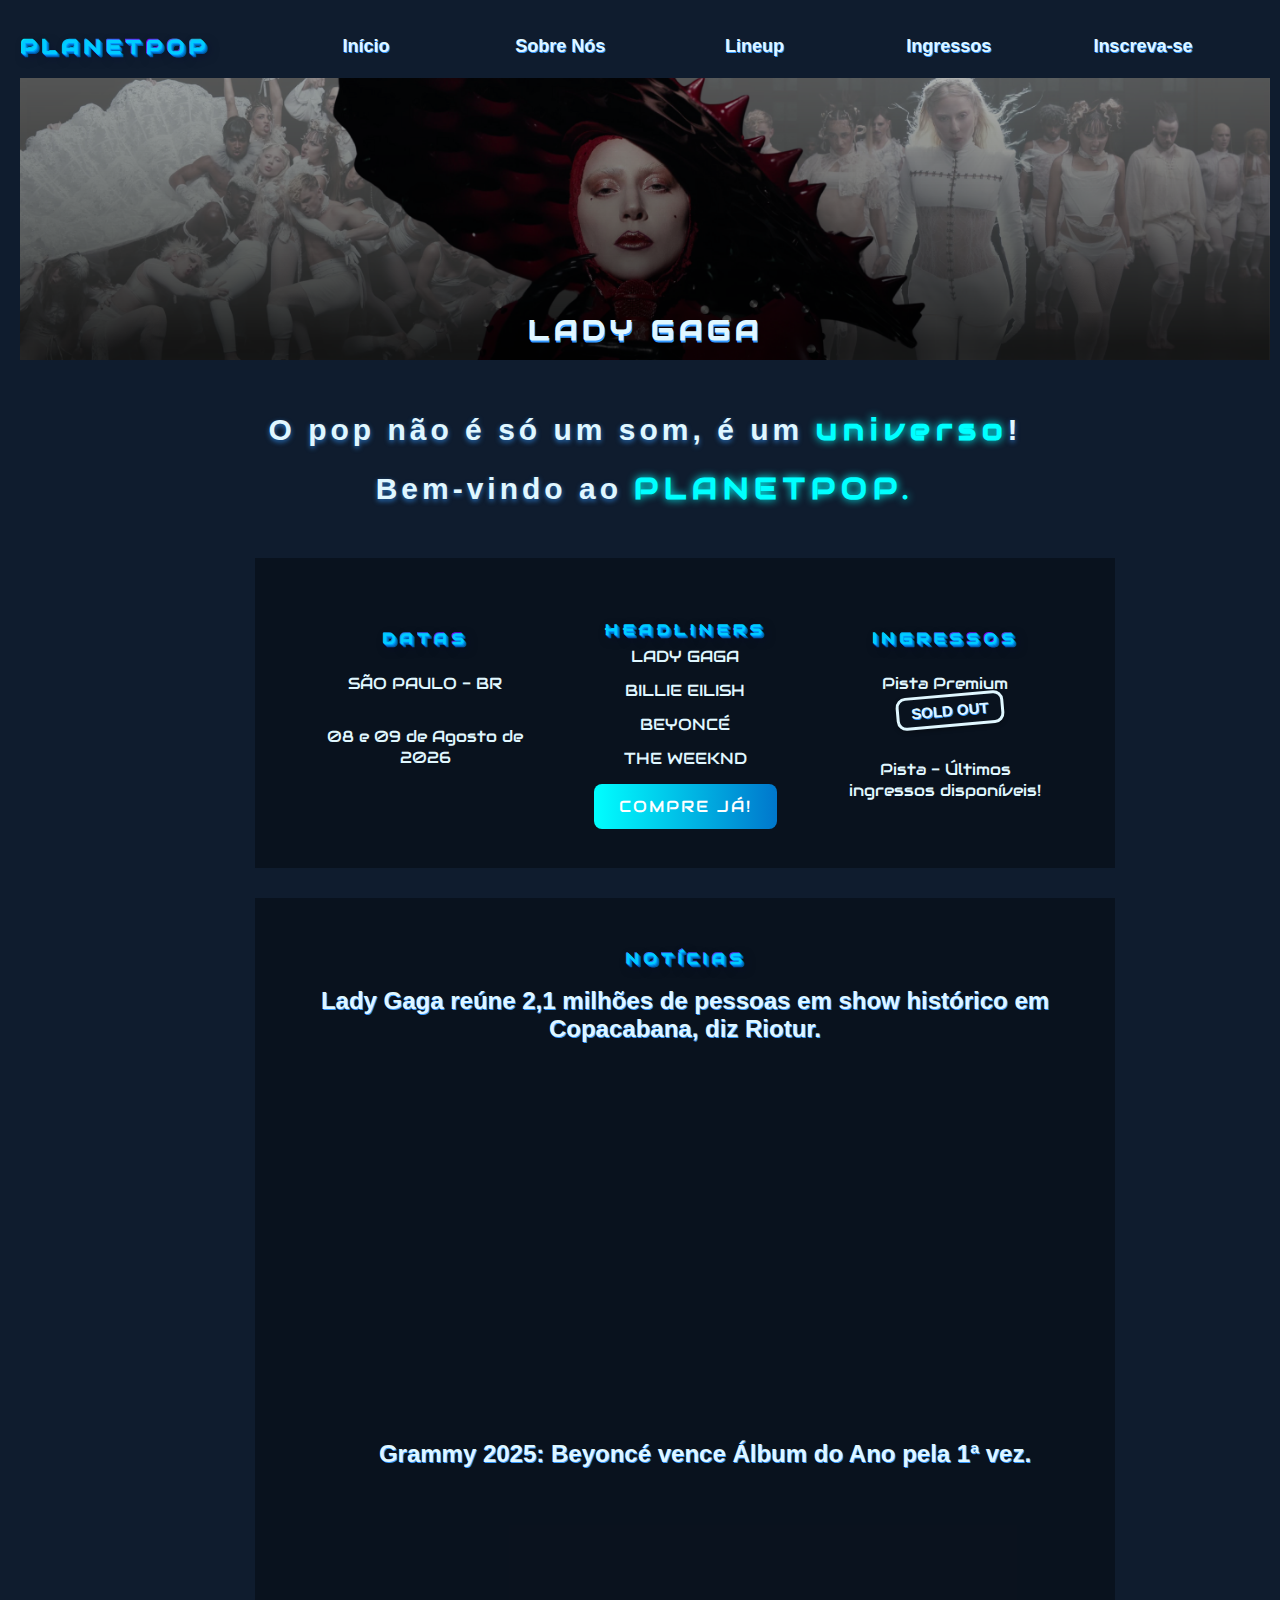
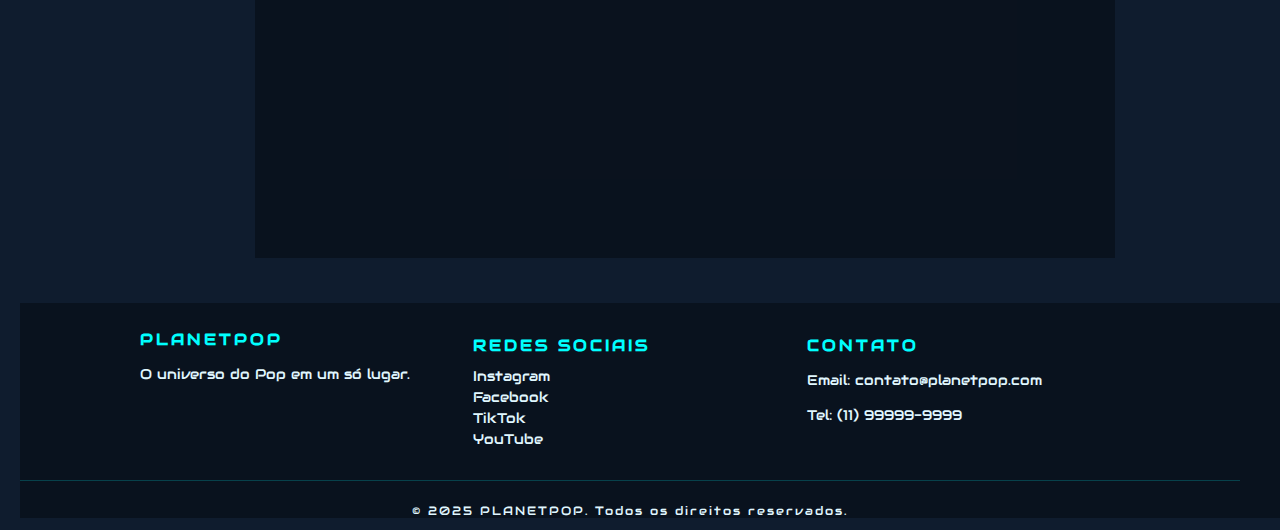
<file: index.html>
<!DOCTYPE html>
<html lang="pt-br">
<head>
    <meta charset="UTF-8">
    <meta name="viewport" content="width=device-width, initial-scale=1.0">
    <title>PLANET FESTIVAL</title>
    <link rel="stylesheet" href="estilos.css">
    <link rel="preconnect" href="https://fonts.googleapis.com">
<link rel="preconnect" href="https://fonts.gstatic.com" crossorigin>
<link href="https://fonts.googleapis.com/css2?family=Shrikhand&display=swap" rel="stylesheet">
<link rel="preconnect" href="https://fonts.googleapis.com">
<link rel="preconnect" href="https://fonts.gstatic.com" crossorigin>
<link href="https://fonts.googleapis.com/css2?family=Audiowide&display=swap" rel="stylesheet">
</head>
<body>
<header>
<div class="titulofestival">
<h1>PLANETPOP</h1>
</div>
<nav>
<ul>
<li><a href="index.html">Início</a></li>
<li><a href="page/sobre.html">Sobre Nós</a></li>
<li><a href="page/lineup.html">Lineup</a></li>
<li><a href="page/ingressos.html">Ingressos</a></li>
<li><a href="page/inscricao.html">Inscreva-se</a></li>
</ul>
</nav>    
</header>  
<main>
<div id="slideshow-container">
    <div id="slides">
      <div class="slide"><img src="img/lg1.png" alt="Lady Gaga">
      <div class="texto-slide">Lady Gaga</div>
      </div>
      <div class="slide"><img src="img/be1.png" alt="Billie Eilish">
      <div class="texto-slide">Billie Eilish</div>
      </div>  
      <div class="slide"><img src="img/b1.png" alt="BEYONCÉ">
      <div class="texto-slide">Beyoncé</div>
      </div>
      <div class="slide"><img src="img/tw1.png" alt="The weeknd">
     <div class="texto-slide">The Weeknd</div>
      </div>   
    </div>
  </div>
<div class="fraseefeito">
<h1>O pop não é só um som, é um <span class="destaque">universo</span>!</h1>
<h1>Bem-vindo ao <span class="destaque">PLANETPOP.</span> </h1> 
</div> 
<div class="fundoindex">
<div class="corpodotexto">
<div class="datas">
<h1 class="tituloscorpodotexto">DATAS</h1>  
<p>SÃO PAULO - BR</p>
<p>08 e 09 de Agosto de 2026</p>
</div>
<div class="quadrolineup">
<h1 class="tituloscorpodotexto">HEADLINERS</h1>
<p>LADY GAGA</p>
<p>BILLIE EILISH</p>
<p>BEYONCÉ</p> 
<p>THE WEEKND</p>
<div class="containerbotao">
    <a href="../page/compreseuingresso.html" class="botaocompreseuingresso">Compre Já!</a>
    </div> 
</div>
<div class="ingressos">
  <h1 class="tituloscorpodotexto">INGRESSOS</h1>
  <p>
    Pista Premium 
    <span class="sold-out">Sold Out</span>
  </p>
  <p>Pista - Últimos ingressos disponíveis!</p>
</div>
</div>
</div>
</div>
<div class="fundonoticias">
<div class="noticias">
<h1 class="tituloscorpodotexto">Notícias</h1>
<h2>Lady Gaga reúne 2,1 milhões de pessoas em show histórico em Copacabana, diz Riotur.</h2>
<div class="video">
  <div class="video1">
    <iframe width="560" height="315" src="https://www.youtube.com/embed/L9wkn7-TWbo?si=lminHAGps-f665B_" title="YouTube video player" frameborder="0" allow="accelerometer; autoplay; clipboard-write; encrypted-media; gyroscope; picture-in-picture; web-share" referrerpolicy="strict-origin-when-cross-origin" allowfullscreen></iframe>
  </div>
  <br>
  <h2>Grammy 2025: Beyoncé vence Álbum do Ano pela 1ª vez.</h2>
<div class="video2">
    <iframe width="560" height="315" src="https://www.youtube.com/embed/uEyGYjlzbA0?si=W5Dcl6-ZRhYq5ruW" title="YouTube video player" frameborder="0" allow="accelerometer; autoplay; clipboard-write; encrypted-media; gyroscope; picture-in-picture; web-share" referrerpolicy="strict-origin-when-cross-origin" allowfullscreen></iframe>
</div>



  




    
  </div>
  </div>
</div>

  
</main>
<footer class="rodape">
  <div class="conteudo-rodape">
    <div class="coluna-rodape">
      <h3>PLANETPOP</h3>
      <p>O universo do Pop em um só lugar.</p>
    </div>
    <div class="coluna-rodape">
      <h4>Redes Sociais</h4>
      <ul>
        <li><a href="#">Instagram</a></li>
        <li><a href="#">Facebook</a></li>
        <li><a href="#">TikTok</a></li>
        <li><a href="#">YouTube</a></li>
      </ul>
    </div>
    <div class="coluna-rodape">
      <h4>Contato</h4>
      <p>Email: contato@planetpop.com</p>
      <p>Tel: (11) 99999-9999</p>
    </div>
  </div>
  <div class="creditos">
    <p>&copy; 2025 PLANETPOP. Todos os direitos reservados.</p>
  </div>
</footer>

</body>


</html>
</file>
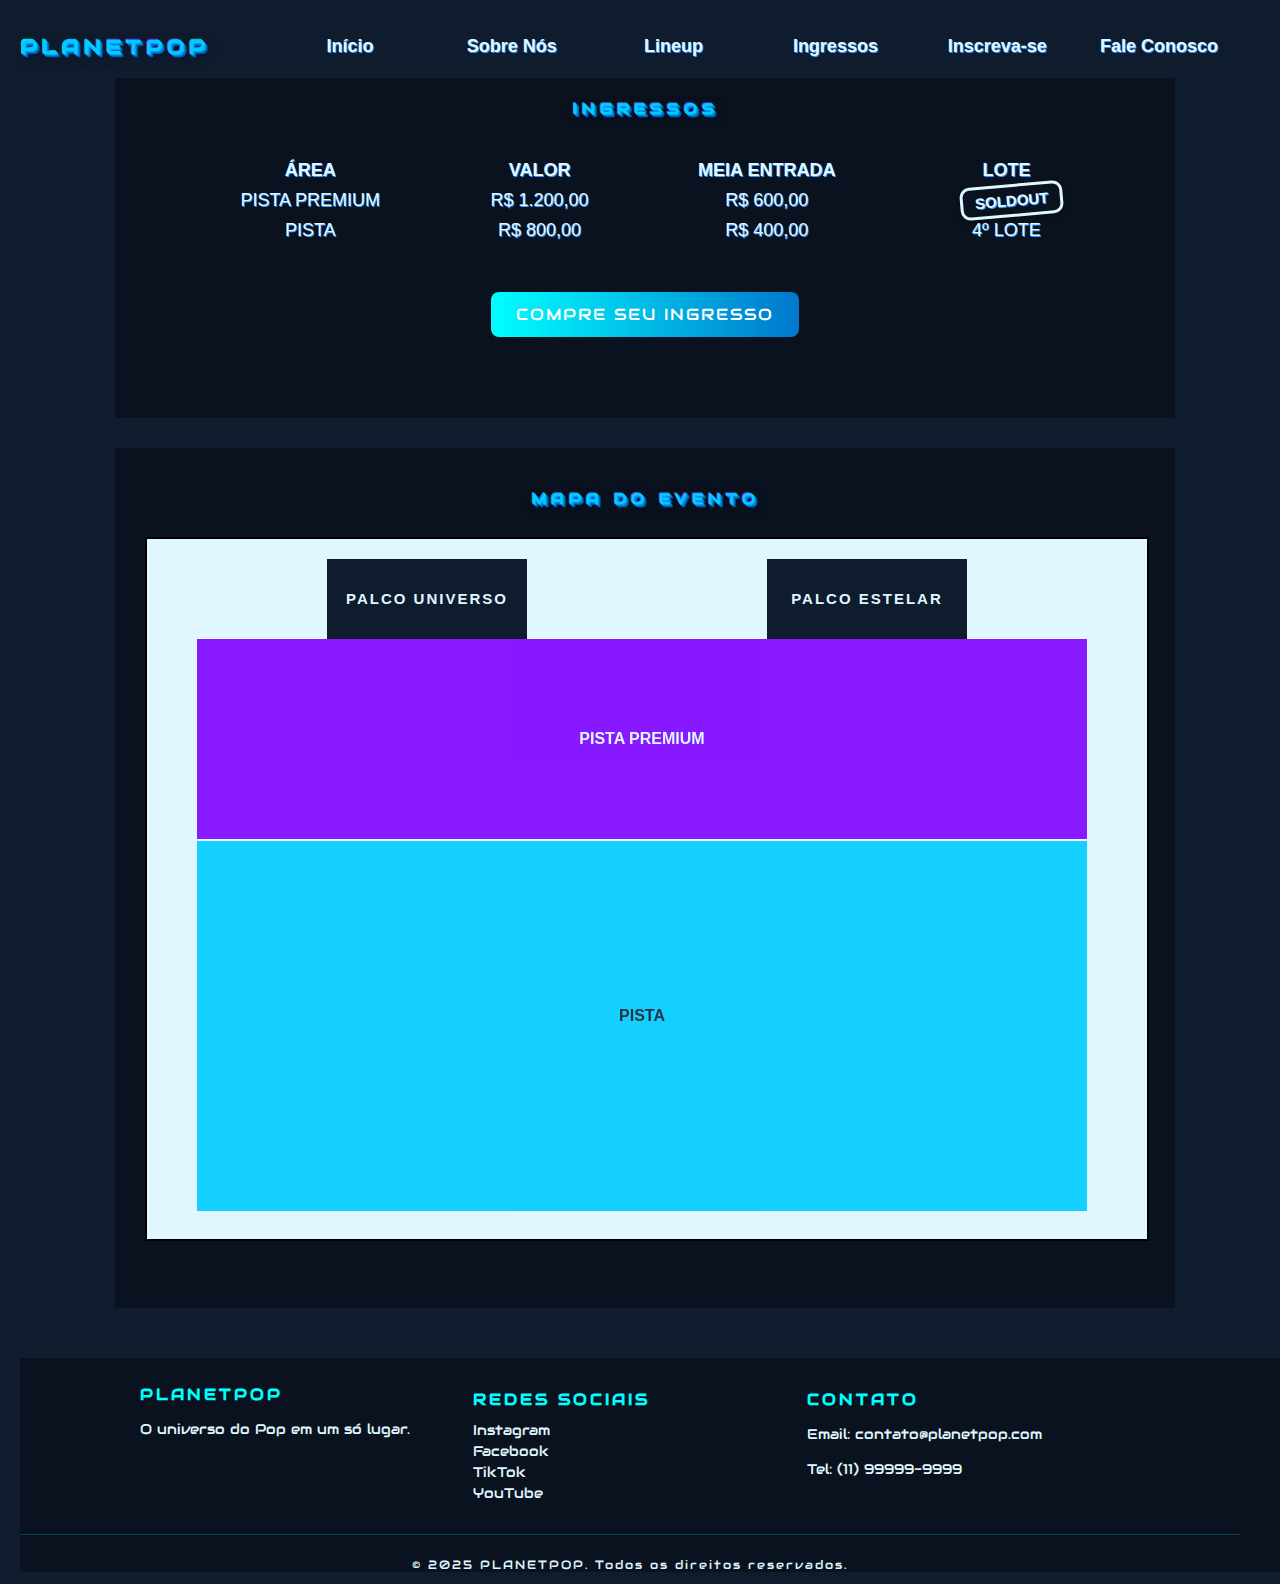
<file: page/ingressos.html>
<!DOCTYPE html>
<html lang="pt-br">
<head>
    <meta charset="UTF-8">
    <meta name="viewport" content="width=device-width, initial-scale=1.0">
    <title>Ingressos</title>
    <link rel="stylesheet" href="../estilos.css">
    <link rel="preconnect" href="https://fonts.googleapis.com">
<link rel="preconnect" href="https://fonts.gstatic.com" crossorigin>
<link href="https://fonts.googleapis.com/css2?family=Shrikhand&display=swap" rel="stylesheet">
<link rel="preconnect" href="https://fonts.googleapis.com">
<link rel="preconnect" href="https://fonts.gstatic.com" crossorigin>
<link href="https://fonts.googleapis.com/css2?family=Audiowide&display=swap" rel="stylesheet">
</head>
<body>
<header>

<div class="titulofestival">
<h1>PLANETPOP</h1>
</div>
<nav>
<ul>
<li><a href="../index.html">Início</a></li>
<li><a href="../page/sobre.html">Sobre Nós</a></li>
<li><a href="../page/lineup.html">Lineup</a></li>
<li><a href="../page/ingressos.html">Ingressos</a></li>
<li><a href="../page/inscricao.html">Inscreva-se</a></li>
<li><a href="page/faleconosco.html">Fale Conosco</a></li>
</ul>
</nav>    
</header> 
<main>
</br>  
<div class="fundoingressos">     
<h1 class="tituloscorpodotexto">INGRESSOS</h1>
<div class="pageingressos">
<table>
<thead>
<tr>
<th>ÁREA</th>
<th>VALOR</th>
<th>MEIA ENTRADA</th>
<th>LOTE</th>
</tr>
</thead>
<tbody>
<tr>
<td>PISTA PREMIUM</td>
<td>R$ 1.200,00</td>
<td>R$ 600,00</td>
<td class="sold-out">SOLDOUT</td>  
</tr>
<tr>
<td>PISTA</td>
<td>R$ 800,00</td>
<td>R$ 400,00</td>
<td>4º LOTE</td>
</tr>  
</tbody>
</table>
</div>
<div class="containerbotao">
    <a href="../page/compreseuingresso.html" class="botaocompreseuingresso">Compre seu Ingresso</a>
    </div>  
    <br>
</div>

<div class="fundomapa">
<h1 class="tituloscorpodotexto">MAPA DO EVENTO</h1>
<div class="mapa-evento">
<div class="palco palco1">PALCO UNIVERSO</div>
<div class="palco palco2">PALCO ESTELAR</div>
<div class="pista-premium">PISTA PREMIUM</div>
<div class="pista">PISTA</div>
</div>
</div>
</main>  
<footer class="rodape">
  <div class="conteudo-rodape">
    <div class="coluna-rodape">
      <h3>PLANETPOP</h3>
      <p>O universo do Pop em um só lugar.</p>
    </div>
    <div class="coluna-rodape">
      <h4>Redes Sociais</h4>
      <ul>
        <li><a href="#">Instagram</a></li>
        <li><a href="#">Facebook</a></li>
        <li><a href="#">TikTok</a></li>
        <li><a href="#">YouTube</a></li>
      </ul>
    </div>
    <div class="coluna-rodape">
      <h4>Contato</h4>
      <p>Email: contato@planetpop.com</p>
      <p>Tel: (11) 99999-9999</p>
    </div>
  </div>
  <div class="creditos">
    <p>&copy; 2025 PLANETPOP. Todos os direitos reservados.</p>
  </div>
</footer>

</body>


</html>
</file>
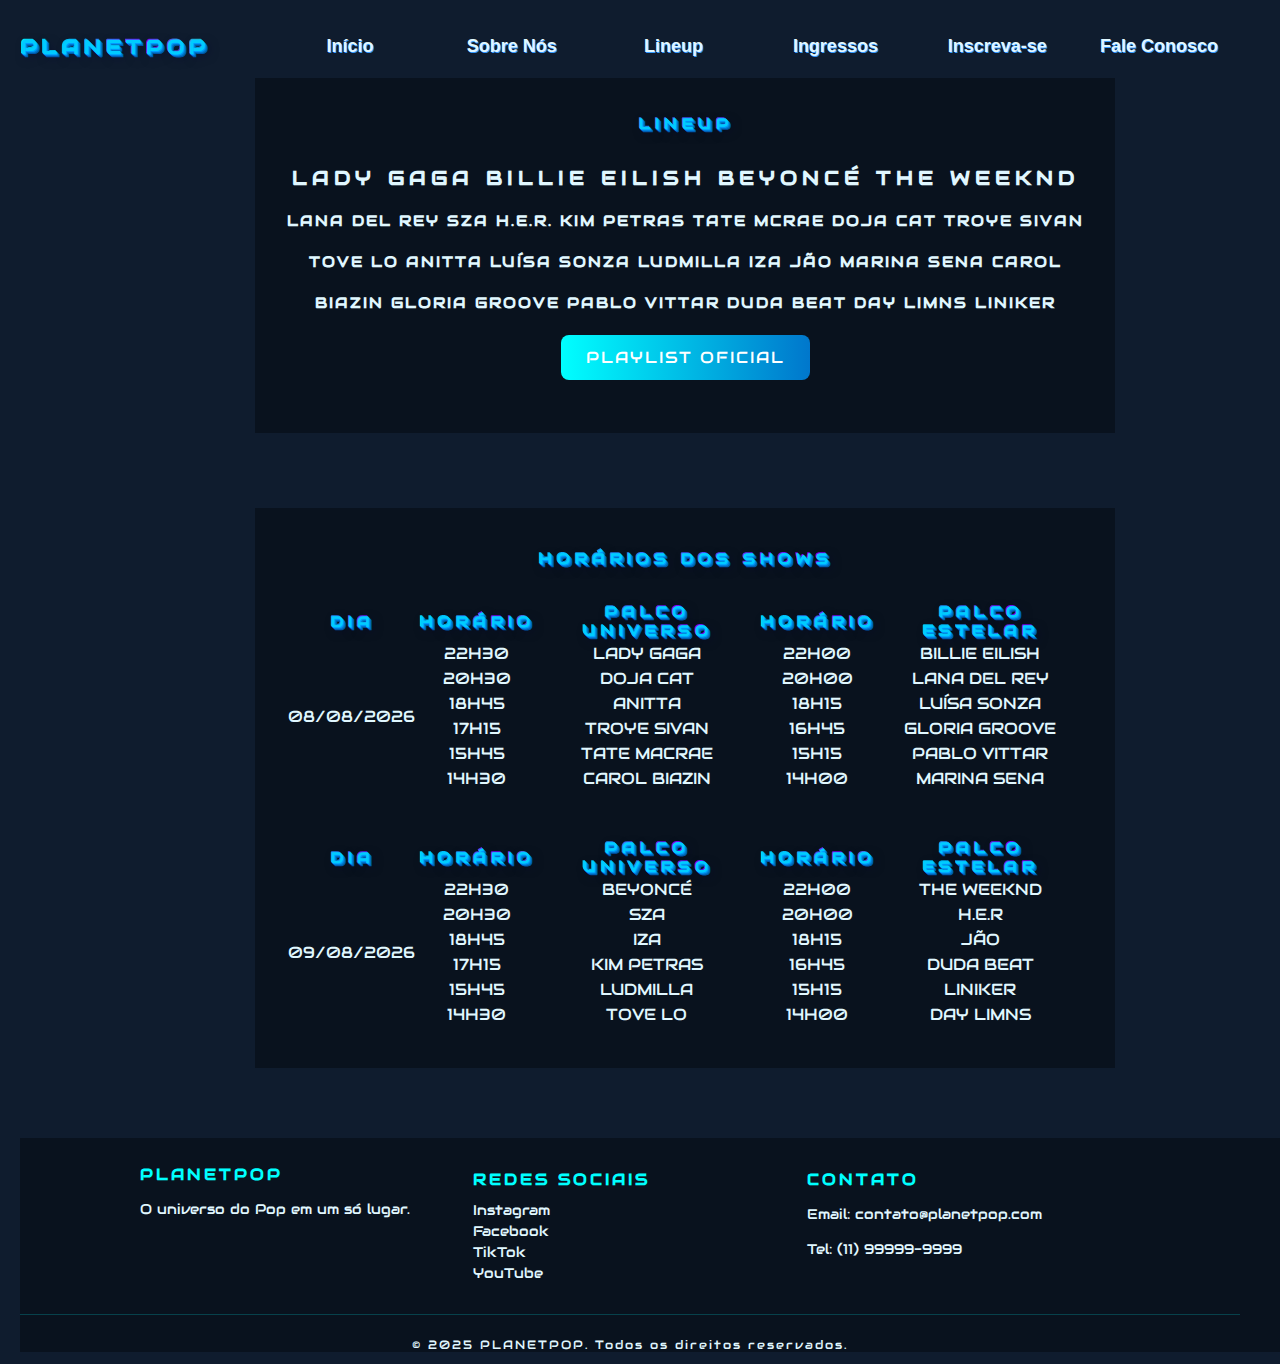
<file: page/lineup.html>
<!DOCTYPE html>
<html lang="pt-br">
<head>
    <meta charset="UTF-8">
    <meta name="viewport" content="width=device-width, initial-scale=1.0">
    <title>Inscrição</title>
<link rel="stylesheet" href="../estilos.css">
    <link rel="preconnect" href="https://fonts.googleapis.com">
<link rel="preconnect" href="https://fonts.gstatic.com" crossorigin>
<link href="https://fonts.googleapis.com/css2?family=Shrikhand&display=swap" rel="stylesheet">
<link rel="preconnect" href="https://fonts.googleapis.com">
<link rel="preconnect" href="https://fonts.gstatic.com" crossorigin>
<link href="https://fonts.googleapis.com/css2?family=Audiowide&display=swap" rel="stylesheet">
</head>
<body>
<header>
<div class="titulofestival">
<h1>PLANETPOP</h1>
</div>
<nav>
    <ul>
    <li><a href="../index.html">Início</a></li>
    <li><a href="../page/sobre.html">Sobre Nós</a></li>
    <li><a href="../page/lineup.html">Lineup</a></li>
    <li><a href="../page/ingressos.html">Ingressos</a></li>
    <li><a href="../page/inscricao.html">Inscreva-se</a></li>
    <li><a href="../page/faleconosco.html">Fale Conosco</a></li>
    </ul>
    </nav>    
    </header>  
 <main>
 <br>

<div class="datas">
<div class="fundoartistaslineup">
    <h1 class="tituloscorpodotexto">LINEUP</h1>
<h1>
<span class="headliners">LADY GAGA BILLIE EILISH BEYONCÉ THE WEEKND</span>
<span class="outrosartistas">LANA DEL REY SZA H.E.R. KIM PETRAS TATE MCRAE DOJA CAT TROYE SIVAN TOVE LO ANITTA LUÍSA SONZA LUDMILLA IZA JÃO MARINA SENA CAROL BIAZIN GLORIA GROOVE PABLO VITTAR DUDA BEAT DAY LIMNS LINIKER</span>
</h1>
<div class="containerbotao">
    <a href="../page/playlist.html" class="botaocompreseuingresso">PLAYLIST OFICIAL</a>
    </div> 
</div>

 

<div class="fundolineup">
<h1 class="tituloscorpodotexto">HORÁRIOS DOS SHOWS</h1>
<br>


<table>
<thead>
<tr>
<th class="tituloscorpodotexto">DIA</th>
<th class="tituloscorpodotexto">HORÁRIO</th>
<th class="tituloscorpodotexto">PALCO UNIVERSO</th>
<th class="tituloscorpodotexto">HORÁRIO</th>
<th class="tituloscorpodotexto">PALCO ESTELAR</th>
</tr>
</thead>
<tbody>
<tr>
<td rowspan="6">08/08/2026</td>
<td>22H30</td>
<td>LADY GAGA</td>
<td>22H00</td>
<td>BILLIE EILISH</td>  
</tr>
<tr>
<td>20H30</td>
<td>DOJA CAT</td>
<td>20H00</td>
<td>LANA DEL REY</td>
</tr>
<tr>

<td>18H45</td>
<td>ANITTA</td>
<td>18H15</td>
<td>LUÍSA SONZA</td>
</tr> 
<tr>
<td>17H15</td>
<td>TROYE SIVAN</td>
<td>16H45</td>
<td>GLORIA GROOVE</td>
</tr>  
<tr>
<td>15H45</td>
<td>TATE MACRAE </td>
<td>15H15</td>
<td>PABLO VITTAR</td>
</tr>   
<tr>
<td>14H30</td>
<td>CAROL BIAZIN</td>
<td>14H00</td>
<td>MARINA SENA</td>
</tr>  
</tbody>
</table>
<br>
<br>
<table>
<thead>
<tr>
<th class="tituloscorpodotexto">DIA</th>
<th class="tituloscorpodotexto">HORÁRIO</th>
<th class="tituloscorpodotexto">PALCO UNIVERSO</th>
<th class="tituloscorpodotexto">HORÁRIO</th>
<th class="tituloscorpodotexto">PALCO ESTELAR</th>
</tr>
</thead>
<tbody>
<tr>
<td rowspan="6">09/08/2026</td>
<td>22H30</td>
<td>BEYONCÉ</td>
<td>22H00</td>
<td>THE WEEKND</td>  
</tr>
<tr>
<td>20H30</td>
<td>SZA</td>
<td>20H00</td>
<td>H.E.R</td>
</tr>
<tr>

<td>18H45</td>
<td>IZA</td>
<td>18H15</td>
<td>JÃO</td>
</tr> 
<tr>
<td>17H15</td>
<td>KIM PETRAS</td>
<td>16H45</td>
<td>DUDA BEAT</td>
</tr>  
<tr>
<td>15H45</td>
<td>LUDMILLA</td>
<td>15H15</td>
<td>LINIKER</td>
</tr>   
<tr>
<td>14H30</td>
<td>TOVE LO</td>
<td>14H00</td>
<td>DAY LIMNS</td>
</tr>  
</tbody>
</table>
</div>
</div>

</main>
<footer class="rodape">
  <div class="conteudo-rodape">
    <div class="coluna-rodape">
      <h3>PLANETPOP</h3>
      <p>O universo do Pop em um só lugar.</p>
    </div>
    <div class="coluna-rodape">
      <h4>Redes Sociais</h4>
      <ul>
        <li><a href="#">Instagram</a></li>
        <li><a href="#">Facebook</a></li>
        <li><a href="#">TikTok</a></li>
        <li><a href="#">YouTube</a></li>
      </ul>
    </div>
    <div class="coluna-rodape">
      <h4>Contato</h4>
      <p>Email: contato@planetpop.com</p>
      <p>Tel: (11) 99999-9999</p>
    </div>
  </div>
  <div class="creditos">
    <p>&copy; 2025 PLANETPOP. Todos os direitos reservados.</p>
  </div>
</footer>

</body>


</html>
</file>
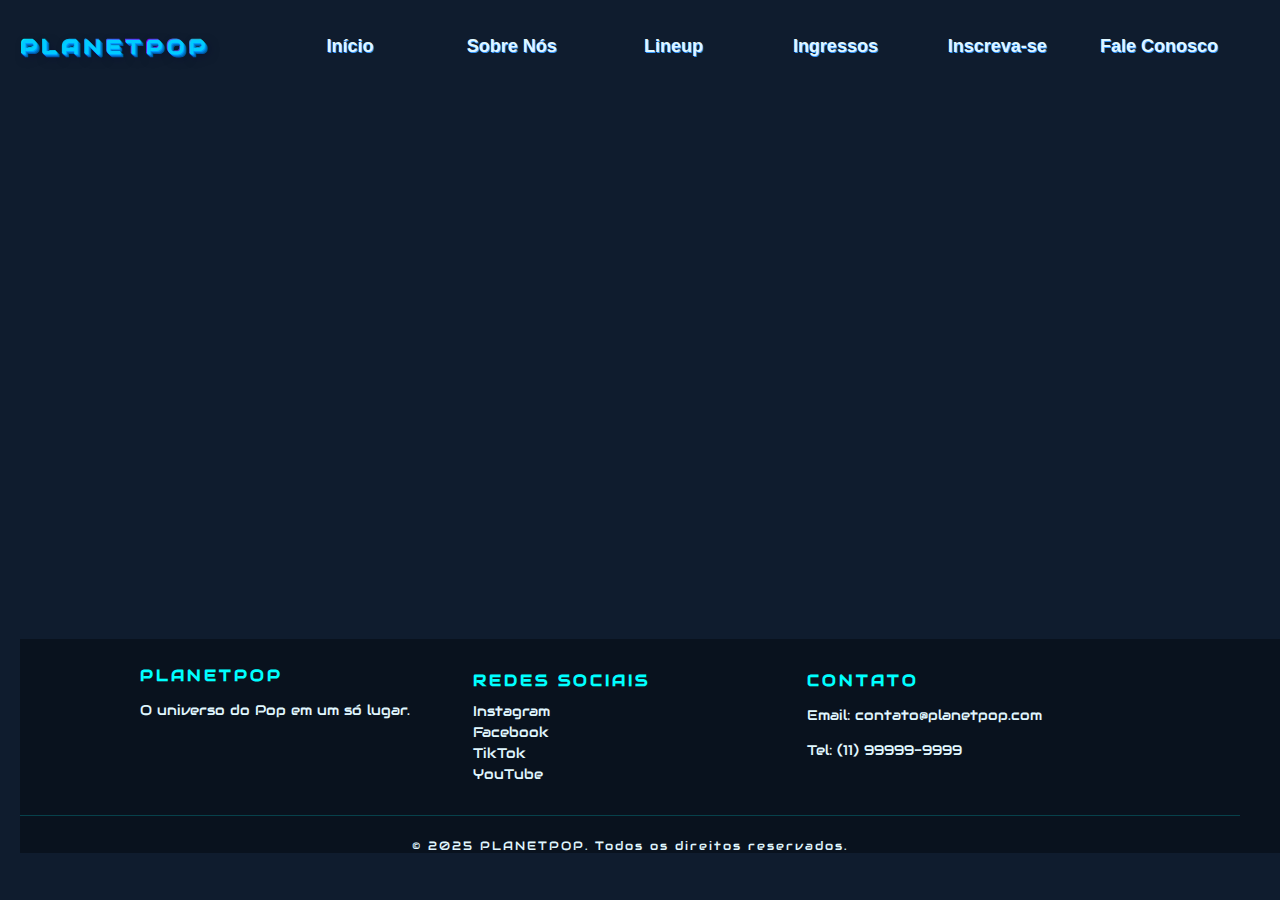
<file: page/playlist.html>
<!DOCTYPE html>
<html lang="pt-br">
<head>
    <meta charset="UTF-8">
    <meta name="viewport" content="width=device-width, initial-scale=1.0">
    <title>Inscrição</title>
<link rel="stylesheet" href="../estilos.css">
    <link rel="preconnect" href="https://fonts.googleapis.com">
<link rel="preconnect" href="https://fonts.gstatic.com" crossorigin>
<link href="https://fonts.googleapis.com/css2?family=Shrikhand&display=swap" rel="stylesheet">
<link rel="preconnect" href="https://fonts.googleapis.com">
<link rel="preconnect" href="https://fonts.gstatic.com" crossorigin>
<link href="https://fonts.googleapis.com/css2?family=Audiowide&display=swap" rel="stylesheet">
</head>
<body>
<header>
<div class="titulofestival">
<h1>PLANETPOP</h1>
</div>
<nav>
    <ul>
    <li><a href="../index.html">Início</a></li>
    <li><a href="../page/sobre.html">Sobre Nós</a></li>
    <li><a href="../page/lineup.html">Lineup</a></li>
    <li><a href="../page/ingressos.html">Ingressos</a></li>
    <li><a href="../page/inscricao.html">Inscreva-se</a></li>
    <li><a href="..page/faleconosco.html">Fale Conosco</a></li>    
    </ul>
    </nav>    
    </header>  
 <main>
 </br>
<h1 class="tituloscorpodotexto">PLAYLIST OFICIAL</h1>
<br>
<iframe style="border-radius:12px" src="https://open.spotify.com/embed/playlist/7tShH5dfNUQpx9TaXl37eA?utm_source=generator&theme=0" width="100%" height="500" frameBorder="0" allowfullscreen="" allow="autoplay; clipboard-write; encrypted-media; fullscreen; picture-in-picture" loading="lazy"></iframe>

</main>
<footer class="rodape">
  <div class="conteudo-rodape">
    <div class="coluna-rodape">
      <h3>PLANETPOP</h3>
      <p>O universo do Pop em um só lugar.</p>
    </div>
    <div class="coluna-rodape">
      <h4>Redes Sociais</h4>
      <ul>
        <li><a href="#">Instagram</a></li>
        <li><a href="#">Facebook</a></li>
        <li><a href="#">TikTok</a></li>
        <li><a href="#">YouTube</a></li>
      </ul>
    </div>
    <div class="coluna-rodape">
      <h4>Contato</h4>
      <p>Email: contato@planetpop.com</p>
      <p>Tel: (11) 99999-9999</p>
    </div>
  </div>
  <div class="creditos">
    <p>&copy; 2025 PLANETPOP. Todos os direitos reservados.</p>
  </div>
</footer>

</body>


</html>
</file>
<file: estilos.css>
body {
background-color: #0f1c2e;
width: 100%;
margin: 0;
padding: 0;
overflow-x: hidden;
box-sizing: border-box;
scroll-behavior: smooth;
padding-left: 20px;
main {
padding-top: 10px;  

padding-right: 10px;
}

}

header {
    position: fixed;
  top: 0;
  left: 0;
  width: 100%;             
  background-color: #0f1c2e;
  padding: 20px 40px 5px 20px;
  box-sizing: border-box;
  display: flex;
  align-items: center;
  justify-content: space-between;
  z-index: 1000;
}



.titulofestival {
  display: flex;
  flex-direction: column;
  margin-right: 40px;
  white-space: nowrap;
}

.titulofestival h1 {
  font-family: 'Audiowide', cursive;
  font-style: normal;
  font-size: 20px;
  letter-spacing: 5px;
  text-transform: uppercase;

  color: #00ffff;
  text-shadow:
    1px 1px 0 #00ccff,
    2px 2px 0 #0099ff,
    3px 3px 0 #0077cc,
    4px 4px 0 #0055aa,
    5px 5px 10px rgba(0,0,50,0.5);

  background: linear-gradient(45deg, #00ffff, #00bfff, #7f00ff, #00ffcc);
  -webkit-background-clip: text;
  -webkit-text-fill-color: transparent;
  animation: brilho-pop 3s infinite alternate;
}

@keyframes brilho-pop {
  0% {
    text-shadow:
      1px 1px 0 #00ccff,
      2px 2px 0 #0099ff,
      3px 3px 0 #0077cc,
      4px 4px 0 #0055aa,
      5px 5px 10px rgba(0,0,50,0.5);
  }
  100% {
    text-shadow:
      1px 1px 0 #00ffff,
      2px 2px 0 #00ffcc,
      3px 3px 0 #7f00ff,
      4px 4px 0 #8a2be2,
      5px 5px 15px rgba(200,255,255,0.8);
  }
}



nav {
  flex: 1;  
  width: 100%;
  font-family: 'Franklin Gothic Medium', 'Arial Narrow', Arial, sans-serif;
  font-size: 18px;
  padding: 0; 
  margin: 0; 
  margin-left: 20px;

}

nav ul {
  display: flex;
  justify-content: space-between;    
  padding: 0;     
  margin: 0;       
  list-style: none; 
  width: 100%;
}

nav li {
  text-align: center;  
}

nav ul li {
flex: 1;
text-align: center;  
}

nav ul li a {
display: block;
  color: #e0f7ff;
  text-decoration: none;
  font-weight: bold;
  padding: 5px 10px;
  text-shadow: 1px 1px 0 #3399ff;
  
}

nav ul li a:hover {
  background-color: #44193b79;
  color: #00ffff;
  border-radius: 5px;
}

#slideshow-container {
  position: relative;
  width: 100%;
  height: 300px;
  overflow: hidden;
  box-sizing: border-box;
  margin-top: 50px;
}

#slides {
  display: flex;
  width: 100%;
  height: 100%;
  animation: slideAnimation 30s infinite;
}

.slide {
  width: 100%;
  flex-shrink: 0;
  position: relative;
}

.slide img {
  width: 100%;
  height: 100%;
  object-fit: cover;
}

.texto-slide {
 position: absolute;
  top: 90%;
  left: 50%;
  transform: translate(-50%, -50%);
  color: #e0f7ff;
  font-size: 28px;
  font-weight: bold;
  text-shadow: 1px 2px 0 #3399ff;
  padding: 12px 24px;
  border-radius: 10px;
  text-align: center;
  font-family: 'Audiowide';
  font-style: normal;
  letter-spacing: 5px;
  text-transform:uppercase;
  margin: 0;
  line-height: 1;
  


}

@keyframes slideAnimation {
  0% { transform: translateX(0%); }
  25% { transform: translateX(-100%); }
  50% { transform: translateX(-200%); }
  75% { transform: translateX(-300%); }
  100% { transform: translateX(0%); }
}





.fraseefeito {
  text-align: center;
  color: #e0f7ff;
  text-shadow: 0 2px 5px rgba(51, 153, 255, 0.7); 
  font-family: 'Franklin Gothic Medium', 'Arial Narrow', Arial, sans-serif;
  font-size: 15px;       
  padding: 20px 10px;
  margin: 10px auto 2px auto;
  letter-spacing: 4px;
  line-height: 1.3;
}

.fraseefeito .destaque {
   font-family: 'Audiowide', cursive;
  color: #00ffff;
  text-shadow: 0 0 8px #00ffff;
  letter-spacing: 6px;
}

.ingressos{
  text-align: center;             
  color: #e0f7ff;
  font-family: 'Audiowide';
  padding: 10px;
  box-sizing: border-box;

}

.noticias {
  text-align: center;
  padding: 10px;
  box-sizing: border-box;
  font-family: 'Franklin Gothic Medium', 'Arial Narrow', Arial, sans-serif;
  color: #e0f7ff;
  text-shadow: 1px 1px 0 #3399ff;
  width: 100%;
}
.sold-out {
  display: inline-block;
  margin-left: 10px;
  padding: 5px 12px;
  color: #e0f7ff;
  text-shadow: 1px 1px 0 #3399ff;
  font-weight: bold;
  font-size: 15px;
  text-transform: uppercase;
  font-family: 'Arial Black', sans-serif;
  border: 3px solid #e0f7ff;
  transform: rotate(-5deg);
  box-shadow: 0 2px 4px rgba(0, 0, 0, 0.3);
  border-radius: 10px;

}

.corpodotexto {
  width: 100%;
  display: flex;         
  gap: 20px;              
  padding: 20px;
  box-sizing: border-box;
  justify-content: space-between;
}

.quadrolineup,
.datas, .ingressos {
  flex: 1;                          
  display: flex;
  flex-direction: column;           
  justify-content: flex-start;
  text-align: justify;             
  color: #e0f7ff;
  font-family: 'Audiowide';
  padding: 10px;
  box-sizing: border-box;
}

.datas, .quadrolineup, .ingressos p, .noticias p {
  text-align: center;

} 

.quadrolineup {
line-height: 2px;
}
.tituloscorpodotexto {

  font-family: 'Audiowide', cursive;
  font-style: normal;
  font-size: 15px;
  letter-spacing: 5px;
  text-transform: uppercase;
  text-align: center;

  color: #00ffff;
  text-shadow:
    1px 1px 0 #00ccff,
    2px 2px 0 #0099ff,
    3px 3px 0 #0077cc,
    4px 4px 0 #0055aa,
    5px 5px 10px rgba(0,0,50,0.5);

  background: linear-gradient(45deg, #00ffff, #00bfff, #7f00ff, #00ffcc);
  -webkit-background-clip: text;
  -webkit-text-fill-color: transparent;
  animation: brilho-pop 3s infinite alternate;
}

@keyframes brilho-pop {
  0% {
    text-shadow:
      1px 1px 0 #00ccff,
      2px 2px 0 #0099ff,
      3px 3px 0 #0077cc,
      4px 4px 0 #0055aa,
      5px 5px 10px rgba(0,0,50,0.5);
  }
  100% {
    text-shadow:
      1px 1px 0 #00ffff,
      2px 2px 0 #00ffcc,
      3px 3px 0 #7f00ff,
      4px 4px 0 #8a2be2,
      5px 5px 15px rgba(200,255,255,0.8);
  }

}


.headliners {

  font-family: 'Audiowide';
  font-style: normal;
  font-size: 20px;
  letter-spacing: 5px;
  text-transform:uppercase;
  margin: 0;
  line-height: 1px;
  text-align: justify; 
  
}

.outrosartistas {

font-family: 'Audiowide';
font-style: normal;
font-size: 15px;
letter-spacing: 2px;
text-transform: uppercase;
margin: 0;
line-height: 1;
text-align: justify; 
}

.video {
  width: 100%;       
  gap: 20px;              
  padding: 20px;
  justify-content:center;  
}

.sobre, .pageingressos {

width: 100%;                  
box-sizing: border-box; 
padding: 30px;
font-family: 'Franklin Gothic Medium', 'Arial Narrow', Arial, sans-serif;
color: #e0f7ff;
text-shadow: 1px 1px 0 #3399ff;                         
display: flex;
flex-direction: column;           
justify-content: flex-start;
text-align: justify;             
font-size: 18px;  
}

table {
text-align: center;
}


.mapa-evento {
  width: 1000px;
  height: 700px;
  margin: 30px auto;
  position: relative;
  background-color:#e0f7ff;
  border: 2px solid #000;
    }

.palco {
position: absolute;
top: 20px;
width: 200px;
height: 80px;
background-color: #0f1c2e;
color:#e0f7ff;
text-align: center;
line-height: 80px;
font-weight: bold;
font-family: 'Franklin Gothic Medium', 'Arial Narrow', Arial, sans-serif;
font-style: normal;
font-size: 15px;
letter-spacing: 2px;
text-transform: uppercase;
}

.palco1 { left: 180px; }
.palco2 { right: 180px; }

.pista-premium {
position: absolute;
top: 100px;
left: 50px;
width: 890px;
height: 200px;
background-color: #7f00ff;
color:#e0f7ff;
text-align: center;
line-height: 200px;
font-weight: bold;
opacity: 0.9;
font-family: 'Franklin Gothic Medium', 'Arial Narrow', Arial, sans-serif;
}

.pista {
position: absolute;
top: 302px;
left: 50px;
width: 890px;
height: 370px;
background-color: #00ccff;
text-align: center;
line-height: 350px;
font-weight: bold;
opacity: 0.9;
color:#0f1c2e;
font-family: 'Franklin Gothic Medium', 'Arial Narrow', Arial, sans-serif;
}
 
.fundoartistaslineup {
top: 5px;
padding: 30px;
left: 40px;
width: 800px;
height: 300px;
margin: 30px auto;
position: relative;
background-color:  rgba(0, 0, 0, 0.35);
}

.fundolineup {
top: 20px;
padding: 30px;
left: 40px;
width: 800px;
height: 500px;
margin: 30px auto;
position: relative;
background-color:  rgba(0, 0, 0, 0.35);
color: #e0f7ff;
}

.fundoingressos {
top: 5px;
padding: 30px;
left: 40px;
width: 1000px;
height: 300px;
margin: 30px auto;
position: center;
background-color:  rgba(0, 0, 0, 0.35);
}

.fundomapa {
  top: 500px;
  padding: 30px;
  left: 40px;
  width: 1000px;
  height: 800px;
  margin: 30px auto;
  position: center;
  background-color:  rgba(0, 0, 0, 0.35);
  }


  .fundoindex {
    top: 5px;
    padding: 30px;
    left: 40px;
    width: 800px;
    height: 250px;
    margin: 5px auto 20px auto;
    position: relative;
    background-color:  rgba(0, 0, 0, 0.35);

  }

  .fundonoticias {
    top: 5px;
    padding: 30px;
    left: 40px;
    width: 800px;
    height: 900px;
    margin: 30px auto;
    position: relative;
    background-color:  rgba(0, 0, 0, 0.35);

  }

  .fundosobre {
  padding: 30px;
  left: 40px;
  width: 1000px;
  height: 500px;
  margin: 30px auto;
  position: center;
  background-color:  rgba(0, 0, 0, 0.35);
  }

.botaocompreseuingresso {
  font-family: 'Audiowide';
  font-size: 16px;
  text-transform: uppercase;
  letter-spacing: 2px;
  padding: 12px 25px;
  background: linear-gradient(90deg, #00ffff, #0077cc);
  border: none;
  border-radius: 8px;
  color: #fff;
  cursor: pointer;
  transition: transform 0.2s ease, box-shadow 0.2s ease;
  text-decoration: none;
}

.botaocompreseuingresso:hover {
  transform: scale(1.05);
  box-shadow: 0 4px 10px rgba(0,255,255,0.4);
}

  .containerbotao {
  text-align: center;
  margin: 30px 0;  
  }

  .seletor-ingressos {
  margin-top: 30px;
  text-align: center;
  font-family: 'Audiowide';
  color: #e0f7ff;
  font-size: 16px;
}

.seletor-ingressos label {
  display: block;
  margin-bottom: 10px;
  letter-spacing: 2px;
  text-transform: uppercase;
  color: #00ffff;
  text-shadow: 1px 1px 0 #3399ff;
}

.seletor-ingressos select {
  padding: 10px 20px;
  font-family: 'Audiowide';
  font-size: 14px;
  border-radius: 8px;
  border: 2px solid #00ffff;
  background-color: #0f1c2e;
  color: #e0f7ff;
  cursor: pointer;
  transition: border-color 0.3s ease, background-color 0.3s ease;
}

.seletor-ingressos select:hover {
  border-color: #7f00ff;
  background-color: #1a2a44;
}

.forma-pagamento {
  margin-top: 20px;
  text-align: center;
  font-family: 'Audiowide';
  color: #e0f7ff;
  font-size: 16px;
}

.forma-pagamento label {
  display: block;
  margin-bottom: 10px;
  letter-spacing: 2px;
  text-transform: uppercase;
  color: #00ffff;
  text-shadow: 1px 1px 0 #3399ff;
}

.forma-pagamento select {
  padding: 10px 20px;
  font-family: 'Audiowide';
  font-size: 14px;
  border-radius: 8px;
  border: 2px solid #00ffff;
  background-color: #0f1c2e;
  color: #e0f7ff;
  cursor: pointer;
  transition: all 0.3s ease;
}

.forma-pagamento select:hover {
  border-color: #7f00ff;
  background-color: #1a2a44;
}

.fundoinscricao {
  width: 1000px;
  margin: 30px auto;
  padding: 30px;
  background-color: rgba(0, 0, 0, 0.35);
  color: #e0f7ff;
  font-family: 'Audiowide';
  box-sizing: border-box;
  border-radius: 10px;
}

.formulario-inscricao {
  display: flex;
  flex-direction: column;
  gap: 15px;
}

.formulario-inscricao label {
  font-size: 14px;
  letter-spacing: 2px;
  text-transform: uppercase;
  color: #00ffff;
  text-shadow: 1px 1px 0 #3399ff;
}

.formulario-inscricao input,
.formulario-inscricao select {
  padding: 10px;
  font-family: 'Audiowide';
  font-size: 14px;
  border-radius: 8px;
  border: 2px solid #00ffff;
  background-color: #0f1c2e;
  color: #e0f7ff;
  box-sizing: border-box;
}

.formulario-inscricao input:focus,
.formulario-inscricao select:focus {
  outline: none;
  border-color: #7f00ff;
  background-color: #1a2a44;
}

.rodape {
  background-color: rgba(0, 0, 0, 0.35);
  color: #e0f7ff;
  font-family: 'Audiowide';
  margin-top: 50px;
  padding-right: 40px;
}

.conteudo-rodape {
  display: flex;
  justify-content: space-around;
  flex-wrap: wrap;
  max-width: 1000px;
  margin: 0 auto;
  padding: 0 20px;
}

.coluna-rodape {
  flex: 1 1 200px;
  margin: 10px;
}

.coluna-rodape h3,
.coluna-rodape h4 {
  font-size: 16px;
  letter-spacing: 3px;
  text-transform: uppercase;
  color: #00ffff;
  margin-bottom: 10px;
}

.coluna-rodape p,
.coluna-rodape ul li {
  font-size: 14px;
  line-height: 1.5;
}

.coluna-rodape ul {
  list-style: none;
  padding: 0;
  margin: 0;
}

.coluna-rodape ul li a {
  text-decoration: none;
  color: #e0f7ff;
  transition: color 0.3s ease;
}

.coluna-rodape ul li a:hover {
  color: #7f00ff;
}

.creditos {
  text-align: center;
  font-size: 12px;
  letter-spacing: 2px;
  margin-top: 20px;
  border-top: 1px solid #00ffff33;
  padding-top: 10px;
}
.conteudo-com-laterais {
  display: flex;
  justify-content: center;
  align-items: flex-start;
  width: 100%;
  max-width: 1400px;
  margin: 0 auto;
  gap: 20px;
  box-sizing: border-box;
}
.barra-lateral {
  width: 350px; 
  background-color: rgba(0, 0, 0, 0.35);
  padding: 30px 20px;
  color: #e0f7ff;
  font-family: 'Audiowide';
  text-align: center;
  border-radius: 10px;
  box-sizing: border-box;

 
  margin-top: 30px;
  margin-bottom: 30px;
  margin-left: 40px; 
}




.titulo-patrocinador {
  font-size: 14px;
  letter-spacing: 2px;
  text-transform: uppercase;
  color: #00ffff;
  text-shadow: 1px 1px 0 #3399ff;
  margin-bottom: 15px;
}

.espaco-imagens {
  display: flex;
  flex-direction: column;
  gap: 12px;
  align-items: center;
}

.espaco-imagens img {
  max-width: 100%;
  height: auto;
  border-radius: 6px;
}
.conteudo-central {
  flex: 1;
  display: flex;
  flex-direction: column;
  gap: 30px;
  box-sizing: border-box;
  padding-right: 40px;
}

.fundo-faleconosco {
  width: 90%;
  max-width: 800px;
  margin: 150px auto 50px auto;
  padding: 30px;
  background-color: rgba(0, 0, 0, 0.35);
  border-radius: 10px;
  box-shadow: 0 0 10px rgba(0,255,255,0.2);
  font-family: 'Audiowide', cursive;
  color: #e0f7ff;
}

.fundo-faleconosco h1 {
  text-align: center;
  color: #00ffff;
  text-shadow: 1px 1px 0 #3399ff;
  font-size: 24px;
  margin-bottom: 30px;
  letter-spacing: 4px;
  text-transform: uppercase;
}

.form-faleconosco {
  display: flex;
  flex-direction: column;
  gap: 15px;
}

.form-faleconosco label {
  font-size: 14px;
  letter-spacing: 2px;
  color: #00ffff;
  text-shadow: 1px 1px 0 #3399ff;
  text-transform: uppercase;
}

.form-faleconosco input,
.form-faleconosco textarea {
  padding: 10px;
  border: 2px solid #00ffff;
  background-color: #0f1c2e;
  color: #e0f7ff;
  border-radius: 8px;
  font-family: 'Audiowide';
  font-size: 14px;
}

.form-faleconosco input:focus,
.form-faleconosco textarea:focus {
  outline: none;
  border-color: #7f00ff;
  background-color: #1a2a44;
}

.form-faleconosco button {
  padding: 12px;
  background: linear-gradient(90deg, #00ffff, #0077cc);
  border: none;
  border-radius: 8px;
  color: white;
  text-transform: uppercase;
  font-weight: bold;
  font-size: 14px;
  letter-spacing: 2px;
  cursor: pointer;
  transition: 0.3s;
}

.form-faleconosco button:hover {
  transform: scale(1.05);
  box-shadow: 0 4px 10px rgba(0, 255, 255, 0.4);
}
</file>
